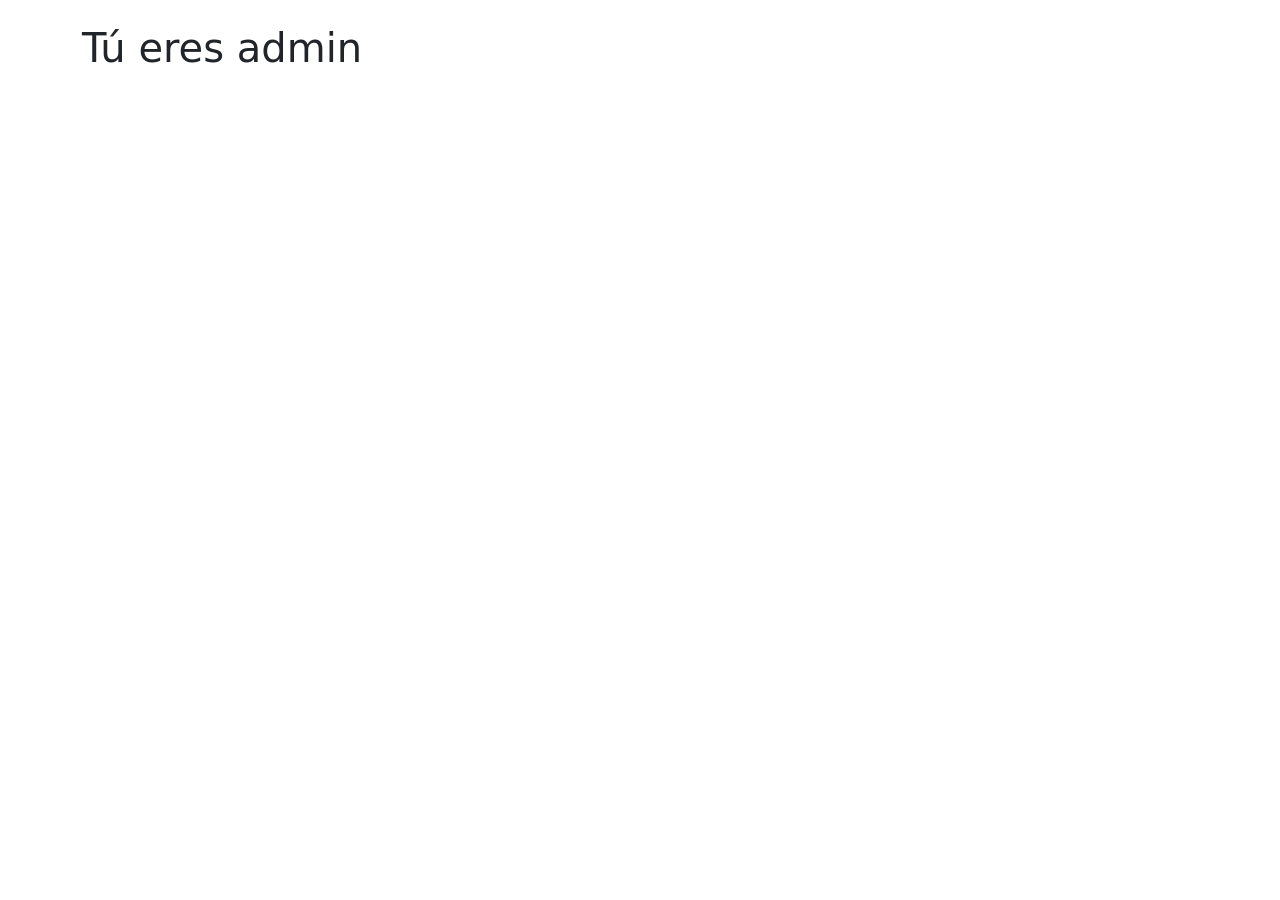
<file: src/main/resources/templates/admin.html>
<!DOCTYPE html>
<html xmlns:th="http://www.thymeleaf.org">
<head>
<meta charset="UTF-8">
<title>Iniciar sesión</title>

<!-- Bootstrap CSS -->
<link href="../static/css/bootstrap.min.css" rel="stylesheet"
	th:href="@{/css/bootstrap.min.css}">
</head>
<body>
	<div class="container">
		<br>
		<div>
			<h1>Tú eres admin</h1>
		</div>
	</div>
</body>
</html>
</file>
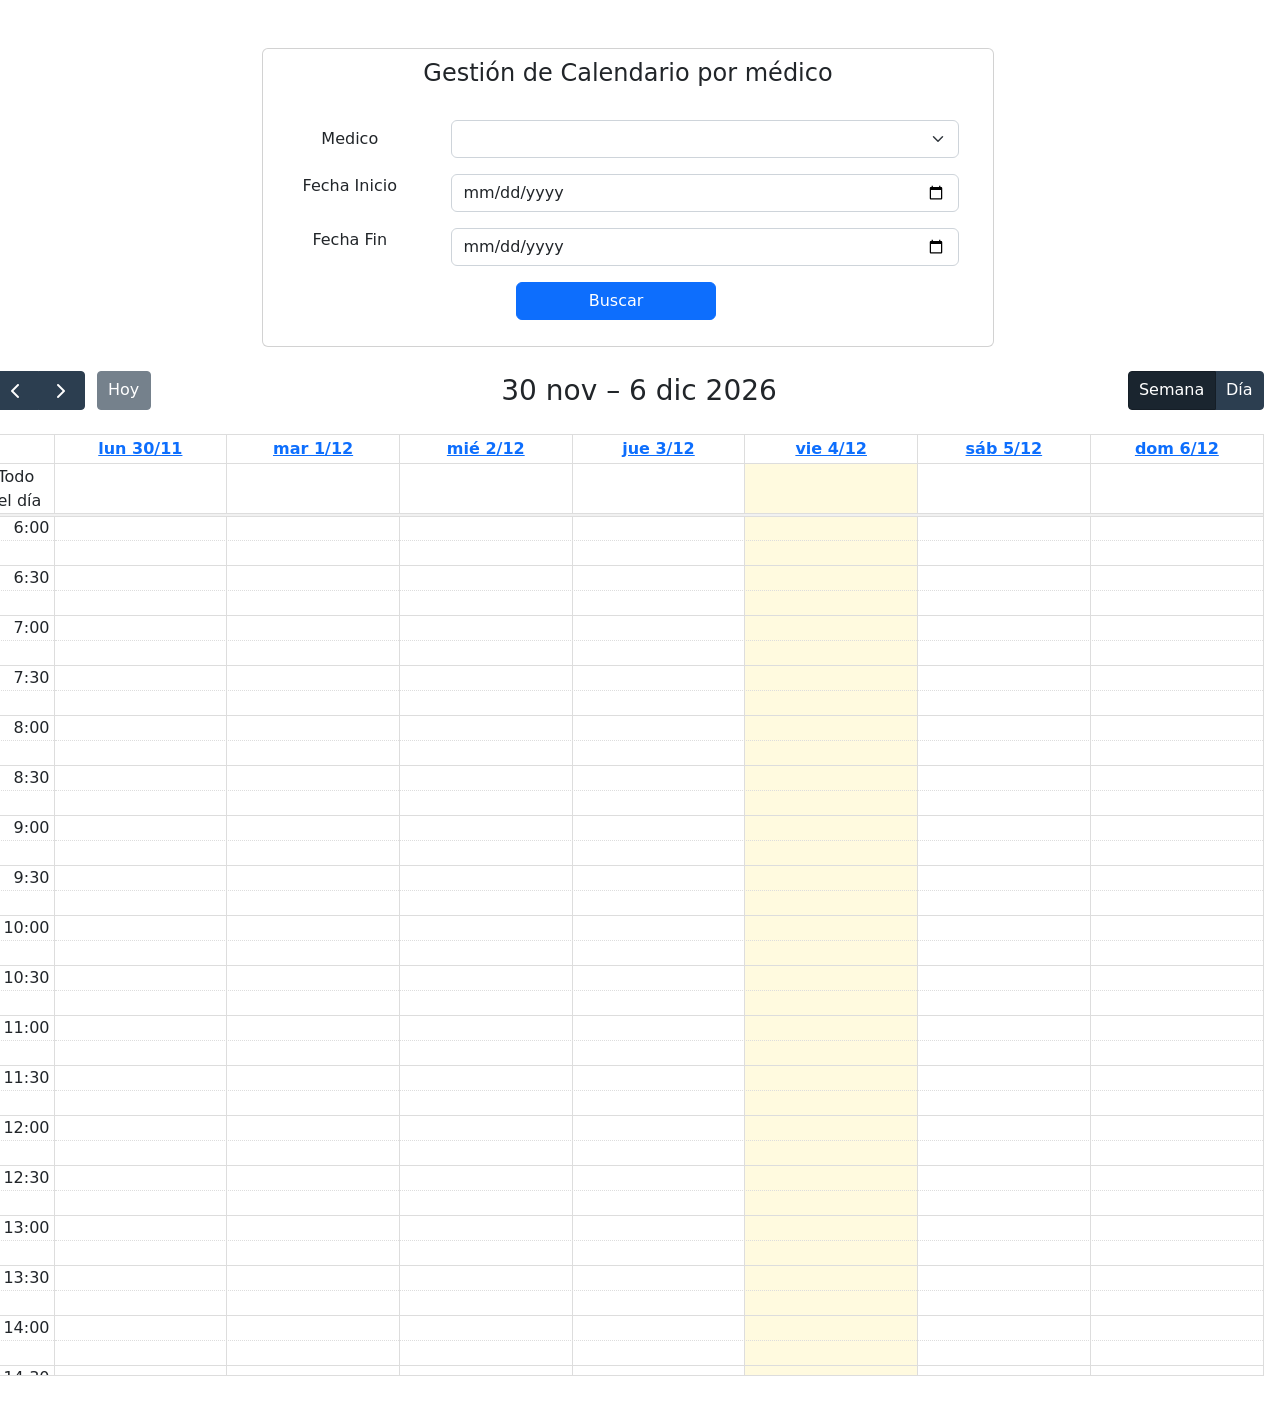
<file: src/main/resources/templates/calendario.html>
<!DOCTYPE html>
<html xmlns:th="http://www.thymeleaf.org">
    <head>
        <meta http-equiv="Content-Type" content="text/html; charset=UTF-8">
        <title>Reserva</title>
        <link href="../static/css/bootstrap.min.css" rel="stylesheet" th:href="@{/css/bootstrap.min.css}">
        <link href="../static/css/fullcalendar/main.min.css" rel="stylesheet" th:href="@{/css/fullcalendar/main.min.css}">
        <link href="../static/css/calendar.css" rel="stylesheet" th:href="@{/css/calendar.css}">

        <script src="../static/js/bootstrap.min.js" crossorigin="anonymous" th:src="@{/js/bootstrap.min.js}"></script>
        <script src="../static/js/bootstrap.bundle.min.js" crossorigin="anonymous" th:src="@{/js/bootstrap.bundle.min.js}"></script>
        <script src="../static/js/jquery.min.js" crossorigin="anonymous" th:src="@{/js/jquery.min.js}"></script>
        <script src="../static/js/fullcalendar/main.min.js" crossorigin="anonymous" th:src="@{/js/fullcalendar/main.min.js}"></script>
        <script src="../static/js/fullcalendar/locales-all.min.js" crossorigin="anonymous" th:src="@{/js/fullcalendar/locales-all.min.js}"></script>
        <script src="../static/js/calendario.js" crossorigin="anonymous" th:src="@{/js/calendario.js}"></script>
    </head>
    <body>
        <section id="main-content">
            <section class="wrapper">
                <div  class="row">
                    <div class="row">
                        <div class="container-fluid px-1 py-5 mx-auto">
                            <div class="row d-flex justify-content-center">
                                <div class="col-xl-7 col-lg-8 col-md-9 col-11 text-center">
                                    <div class="card" style="padding:10px">
                                        <h4>Gestión de Calendario por médico</h4>
                                        <br>
                                        <form name="form_historial" id="form_historial" style="width: 100%;">
                                            <div class="form-group row rowT">
                                                <div class="col-lg-12 row mb-3">
                                                    <label for="cboMedico" class="col-sm-3 col-form-label">Medico</label>
                                                    <div class="col-sm-9">
                                                        <select class="form-select" name="cboMedico" id="cboMedico">
                                                            <option th:each="medico : ${medicos}" th:value="${medico.id}" th:text="${medico.nombres}"></option>
                                                        </select>
                                                    </div>
                                                </div>
                                                <div class="col-lg-12 row mb-3">
                                                    <label class="col-sm-3 control-label">Fecha Inicio</label>
                                                    <div class="col-sm-9">
                                                        <input type="date" min="1920-01-01" max="2050-12-31" class="form-control" name="txtfechaI" id="txtfechaI">
                                                    </div>
                                                </div>
                                                <div class="col-lg-12 row mb-3">
                                                    <label class="col-sm-3 control-label">Fecha Fin</label>
                                                    <div class="col-sm-9">
                                                        <input type="date" min="1920-01-01" max="2050-12-31" class="form-control" name="txtfechaF" id="txtfechaF">
                                                    </div>
                                                </div>
                                                <div class="col-lg-12 row mb-3">
                                                    <div class="col-sm-12">
                                                        <button type="button" class="btn btn-primary" id="btnBuscar" style="width:200px">Buscar</button>
                                                    </div>
                                                </div>
                                            </div>
                                        </form>
                                    </div>
                                </div>
                                <div>&nbsp;</div>
                                <div id='calendar'></div>
                            </div>
                        </div>
                    </div>
                </div>
            </section>
        </section>
        <div class="modal" tabindex="-1" role="dialog" id="modalInfoHorario" aria-hidden="false" data-backdrop="static" data-keyboard="false">
            <div class="modal-dialog" role="document">
                <div class="modal-content">
                    <div class="modal-header">
                        <h5 class="modal-title">Cambio de estado</h5>
                        <button type="button" class="btn-close" data-bs-dismiss="modal" aria-label="Close"></button>
                    </div>
                    <div class="modal-body">
                        <form id="form_calendario">
                            <div class="form-group row rowT">
                                <div class="col-lg-12 row mb-3">
                                    <label class="col-sm-3 control-label">Estado actual</label>
                                    <div class="col-sm-9">
                                        <input type="text" class="form-control" name="txtestado" id="txtestado" placeholder="Estado actual" maxlength="45" disabled>
                                    </div>
                                </div>
                            </div>
                            <div class="form-group row rowT">
                                <div class="col-lg-12 row mb-3">
                                    <label class="col-sm-3 control-label">Fecha</label>
                                    <div class="col-sm-9">
                                        <input type="text" class="form-control" name="txtfecha" id="txtfecha" placeholder="Fecha" disabled>
                                    </div>
                                </div>
                            </div>
                            <div class="form-group row rowT">
                                <div class="col-lg-12 row mb-3">
                                    <label class="col-sm-3 control-label">Hora inicio</label>
                                    <div class="col-sm-9">
                                        <input type="text" class="form-control" name="txthorainicio" id="txthorainicio" placeholder="Hora inicio" disabled>
                                    </div>
                                </div>
                            </div>
                            <div class="form-group row rowT">
                                <div class="col-lg-12 row mb-3">
                                    <label class="col-sm-3 control-label">Hora fin</label>
                                    <div class="col-sm-9">
                                        <input type="text" class="form-control" name="txthorafin" id="txthorafin" placeholder="Hora fin" disabled>
                                    </div>
                                </div>
                            </div>
                            <div class="form-group row rowT">
                                <div class="col-lg-12 row mb-3">
                                    <label class="col-sm-3 control-label">Estados</label>
                                    <div class="col-sm-9">
                                        <div class="form-check form-check-inline">
                                            <label class="form-check-label">
                                                <input class="form-check-input" type="radio" name="restado" id="restadol" value="LIBERADO">
                                                LIBERADO
                                            </label>
                                        </div>
                                        <div class="form-check form-check-inline">
                                            <label class="form-check-label">
                                                <input class="form-check-input" type="radio" name="restado" id="restadoa" value="ATENDIDO">
                                                ATENDIDO
                                            </label>
                                        </div>
                                        <div class="form-check form-check-inline">
                                            <label class="form-check-label">
                                                <input class="form-check-input" type="radio" name="restado" id="restadoi" value="INASISTENCIA">
                                                INASISTENCIA
                                            </label>
                                        </div>
                                    </div>
                                </div>
                            </div>
                            <input type="hidden" id="idCita" name="idCita">
                            <input type="hidden" id="idHorario" name="idHorario">
                        </form>
                    </div>
                    <div class="modal-footer">
                        <button type="button" class="btn btn-primary" id="btnActualizar">Actualizar</button>
                        <button type="button" class="btn btn-secondary" data-bs-dismiss="modal">Cerrar</button>
                    </div>
                </div>
            </div>
        </div>
    </body>
</html>
</file>
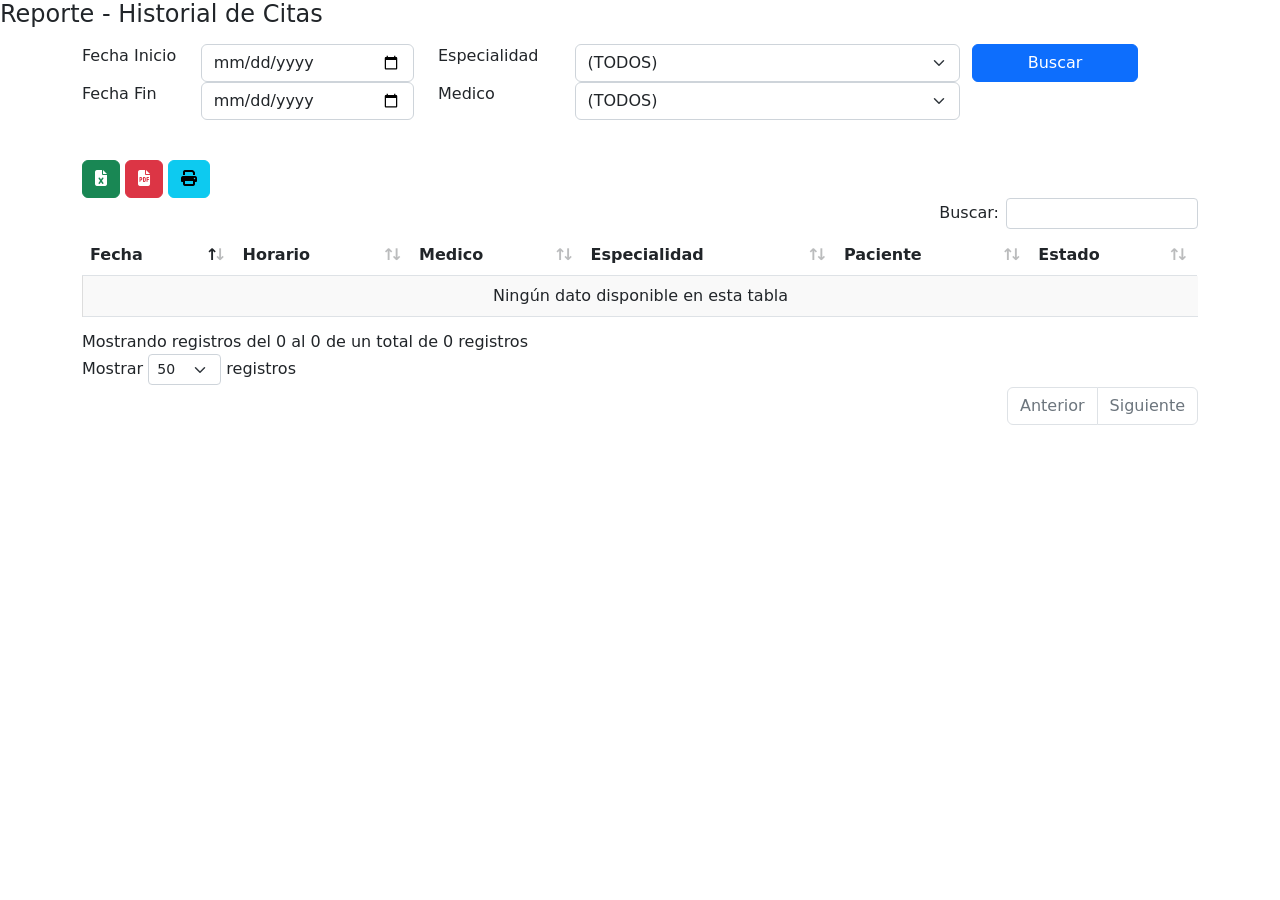
<file: src/main/resources/templates/historial.html>
<!DOCTYPE html>
<html xmlns:th="http://www.thymeleaf.org">
  <head>
	<meta http-equiv="Content-Type" content="text/html; charset=UTF-8">
	<title>Historial</title>
	<link href="../static/css/all.min.css" rel="stylesheet" th:href="@{/css/all.min.css}">
	<link href="../static/css/bootstrap.min.css" rel="stylesheet" th:href="@{/css/bootstrap.min.css}">
	<link href="../static/css/datatable/dataTables.bootstrap5.min.css" rel="stylesheet" th:href="@{/css/datatable/dataTables.bootstrap5.min.css}">
	<link href="../static/css/datatable/fixedColumns.bootstrap5.min.css" rel="stylesheet" th:href="@{/css/datatable/fixedColumns.bootstrap5.min.css}">

	<script src="../static/js/jquery.min.js" crossorigin="anonymous" th:src="@{/js/jquery.min.js}"></script>
	<script src="../static/js/bootstrap.min.js" crossorigin="anonymous" th:src="@{/js/bootstrap.min.js}"></script>
	<script src="../static/js/bootstrap.bundle.min.js" crossorigin="anonymous" th:src="@{/js/bootstrap.bundle.min.js}"></script>
	<script src="../static/js/datatable/datatables.min.js" crossorigin="anonymous" th:src="@{/js/datatable/datatables.min.js}"></script>
	<script src="../static/js/datatable/jquery.dataTables.min.js" crossorigin="anonymous" th:src="@{/js/datatable/jquery.dataTables.min.js}"></script>
	<script src="../static/js/datatable/dataTables.bootstrap5.min.js" crossorigin="anonymous" th:src="@{/js/datatable/dataTables.bootstrap5.min.js}"></script>
	<script src="../static/js/datatable/dataTables.responsive.min.js" crossorigin="anonymous" th:src="@{/js/datatable/dataTables.responsive.min.js}"></script>

	<script src="../static/js/datatable/dataTables.buttons.min.js" crossorigin="anonymous" th:src="@{/js/datatable/dataTables.buttons.min.js}"></script>
	<script src="../static/js/datatable/jszip.min.js" crossorigin="anonymous" th:src="@{/js/datatable/jszip.min.js}"></script>
	<script src="../static/js/datatable/pdfmake.min.js" crossorigin="anonymous" th:src="@{/js/datatable/pdfmake.min.js}"></script>
	<script src="../static/js/datatable/vfs_fonts.js" crossorigin="anonymous" th:src="@{/js/datatable/vfs_fonts.js}"></script>
	<script src="../static/js/datatable/buttons.html5.min.js" crossorigin="anonymous" th:src="@{/js/datatable/buttons.html5.min.js}"></script>
	<script src="../static/js/datatable/buttons.print.min.js" crossorigin="anonymous" th:src="@{/js/datatable/buttons.print.min.js}"></script>
	<script src="../static/js/historial.js" crossorigin="anonymous" th:src="@{/js/historial.js}"></script>
  </head>
  <body>
	<h4>Reporte - Historial de Citas</h4>
	<section id="main-content">
	  <div  class="container" style="margin-top: 15px;">
		<div class="row">
		  <div class="col-lg-12">
		  </div>
		</div>
		<div class="row">
		  <form class="form-group" name="form_historial" id="form_historial" style="width: 100%;">
			<div class="form-group row rowT">
			  <div class="col-lg-4 row">
				<label class="col-sm-4 control-label">Fecha Inicio</label>
				<div class="col-sm-8">
				  <input type="date" min="1920-01-01" max="2050-12-31" class="form-control" name="txtfechaI" id="txtfechaI">
				</div>
			  </div>
			  <div class="col-lg-6 row">
				<label class="col-sm-3 control-label">Especialidad</label>
				<div class="col-sm-9">
				  <select class="form-control form-select" name="cboEspecial" id="cboEspecial">
					<option value="0">(TODOS)</option>
					<option th:each="especialidad : ${especialidades}" th:value="${especialidad.id}" th:text="${especialidad.descripcion}"></option>
				  </select>
				</div>
			  </div>
			  <div class="col-lg-2 row">
				<button type="button" class="btn btn-primary" id="btnBuscar">Buscar</button>
				<input type="hidden" name="opc", id="opc" value="2" >
			  </div>
			</div>
			<div class="form-group row rowT">
			  <div class="col-lg-4 row">
				<label class="col-sm-4 control-label">Fecha Fin</label>
				<div class="col-sm-8">
				  <input type="date" min="1920-01-01" max="2050-12-31" class="form-control" data-live-search="true" name="txtfechaF" id="txtfechaF">
				</div>
			  </div>
			  <div class="col-lg-6 row">
				<label class="col-sm-3 control-label">Medico</label>
				<div class="col-sm-9">
				  <select class="form-control form-select" name="cboMedico" id="cboMedico">
					<option value="0" selected="">(TODOS)</option>
				  </select>
				</div>
			  </div>
			</div>
		  </form>
		</div>
		<div class="col-sm-12" style="margin-top: 40px;">
		  <section class="panel">
			<table id="tablaMaestra" class="table table-condensed dataTable">
			  <thead>
			  <tr>
				<th>Fecha</th>
				<th>Horario</th>
				<th>Medico</th>
				<th>Especialidad</th>
				<th>Paciente</th>
				<th>Estado</th>
			  </tr>
			  </thead>
			  <tbody id="tblMaestraBody">
			  </tbody>
			</table>
		  </section>
		</div>
	  </div>
	</section>
  </body>
</html>
</file>
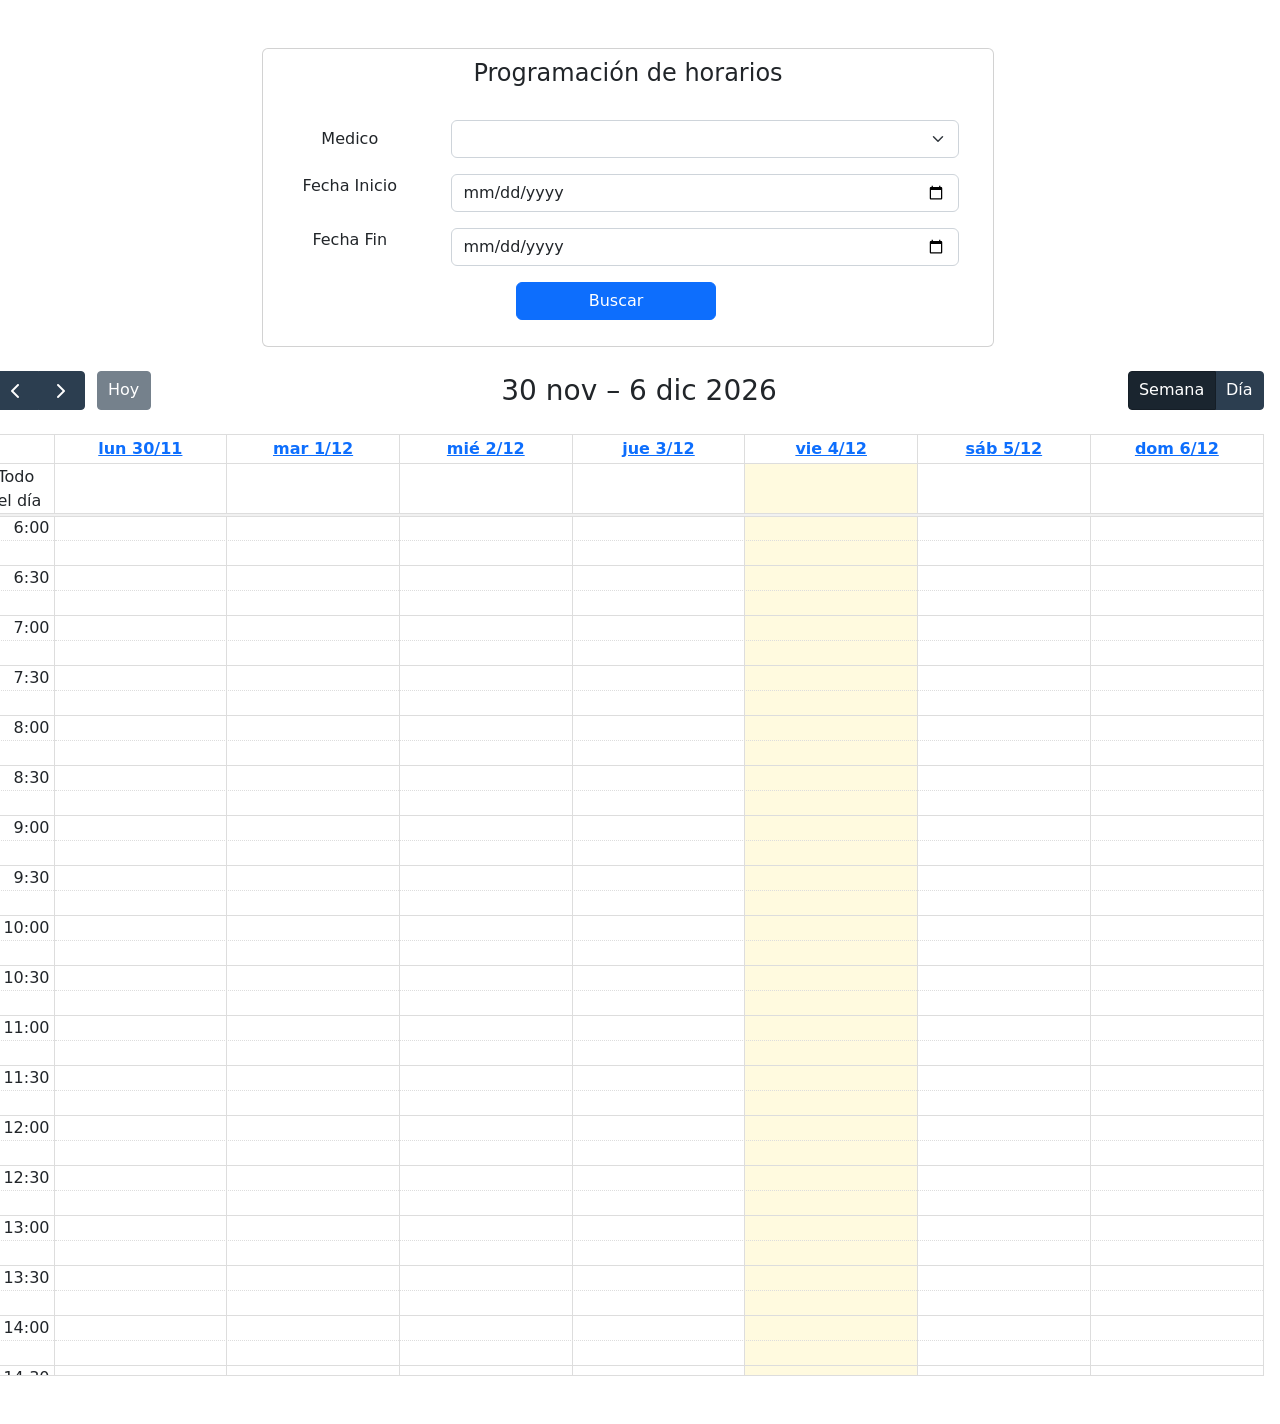
<file: src/main/resources/templates/horarios.html>
<!DOCTYPE html>
<html xmlns:th="http://www.thymeleaf.org">
    <head>
        <meta http-equiv="Content-Type" content="text/html; charset=UTF-8">
        <title>Reserva</title>
        <link href="../static/css/bootstrap.min.css" rel="stylesheet" th:href="@{/css/bootstrap.min.css}">
        <link href="../static/css/fullcalendar/main.min.css" rel="stylesheet" th:href="@{/css/fullcalendar/main.min.css}">
        <link href="../static/css/calendar.css" rel="stylesheet" th:href="@{/css/calendar.css}">
        <script src="../static/js/bootstrap.bundle.min.js" crossorigin="anonymous" th:src="@{/js/bootstrap.bundle.min.js}"></script>
        <script src="../static/js/jquery.min.js" crossorigin="anonymous" th:src="@{/js/jquery.min.js}"></script>
        <script src="../static/js/fullcalendar/main.min.js" crossorigin="anonymous" th:src="@{/js/fullcalendar/main.min.js}"></script>
        <script src="../static/js/fullcalendar/locales-all.min.js" crossorigin="anonymous" th:src="@{/js/fullcalendar/locales-all.min.js}"></script>
        <script src="../static/js/horarios.js" crossorigin="anonymous" th:src="@{/js/horarios.js}"></script>
    </head>
    <body>
        <section id="main-content">
            <section class="wrapper">
                <div  class="row">
                    <div class="row">
                        <div class="container-fluid px-1 py-5 mx-auto">
                            <div class="row d-flex justify-content-center">
                                <div class="col-xl-7 col-lg-8 col-md-9 col-11 text-center">
                                    <div class="card" style="padding:10px">
                                        <h4>Programación de horarios</h4>
                                        <br>
                                        <form name="form_historial" id="form_historial" style="width: 100%;">
                                            <div class="form-group row rowT">
                                                <div class="col-lg-12 row mb-3">
                                                    <label for="cboMedico" class="col-sm-3 col-form-label">Medico</label>
                                                    <div class="col-sm-9">
                                                        <select class="form-select" name="cboMedico" id="cboMedico">
                                                            <option th:each="medico : ${medicos}" th:value="${medico.id}" th:text="${medico.nombres}"></option>
                                                        </select>
                                                    </div>
                                                </div>
                                                <div class="col-lg-12 row mb-3">
                                                    <label class="col-sm-3 control-label">Fecha Inicio</label>
                                                    <div class="col-sm-9">
                                                        <input type="date" min="1920-01-01" max="2050-12-31" class="form-control" name="txtfechaI" id="txtfechaI">
                                                    </div>
                                                </div>
                                                <div class="col-lg-12 row mb-3">
                                                    <label class="col-sm-3 control-label">Fecha Fin</label>
                                                    <div class="col-sm-9">
                                                        <input type="date" min="1920-01-01" max="2050-12-31" class="form-control" name="txtfechaF" id="txtfechaF">
                                                    </div>
                                                </div>
                                                <div class="col-lg-12 row mb-3">
                                                    <div class="col-sm-12">
                                                        <button type="button" class="btn btn-primary" id="btnBuscar" style="width:200px">Buscar</button>
                                                    </div>
                                                </div>
                                            </div>
                                        </form>
                                    </div>
                                </div>
                                <div>&nbsp;</div>
                                <div id='calendar'></div>
                            </div>
                        </div>
                    </div>
                </div>
            </section>
        </section>
    </body>
</html>
</file>
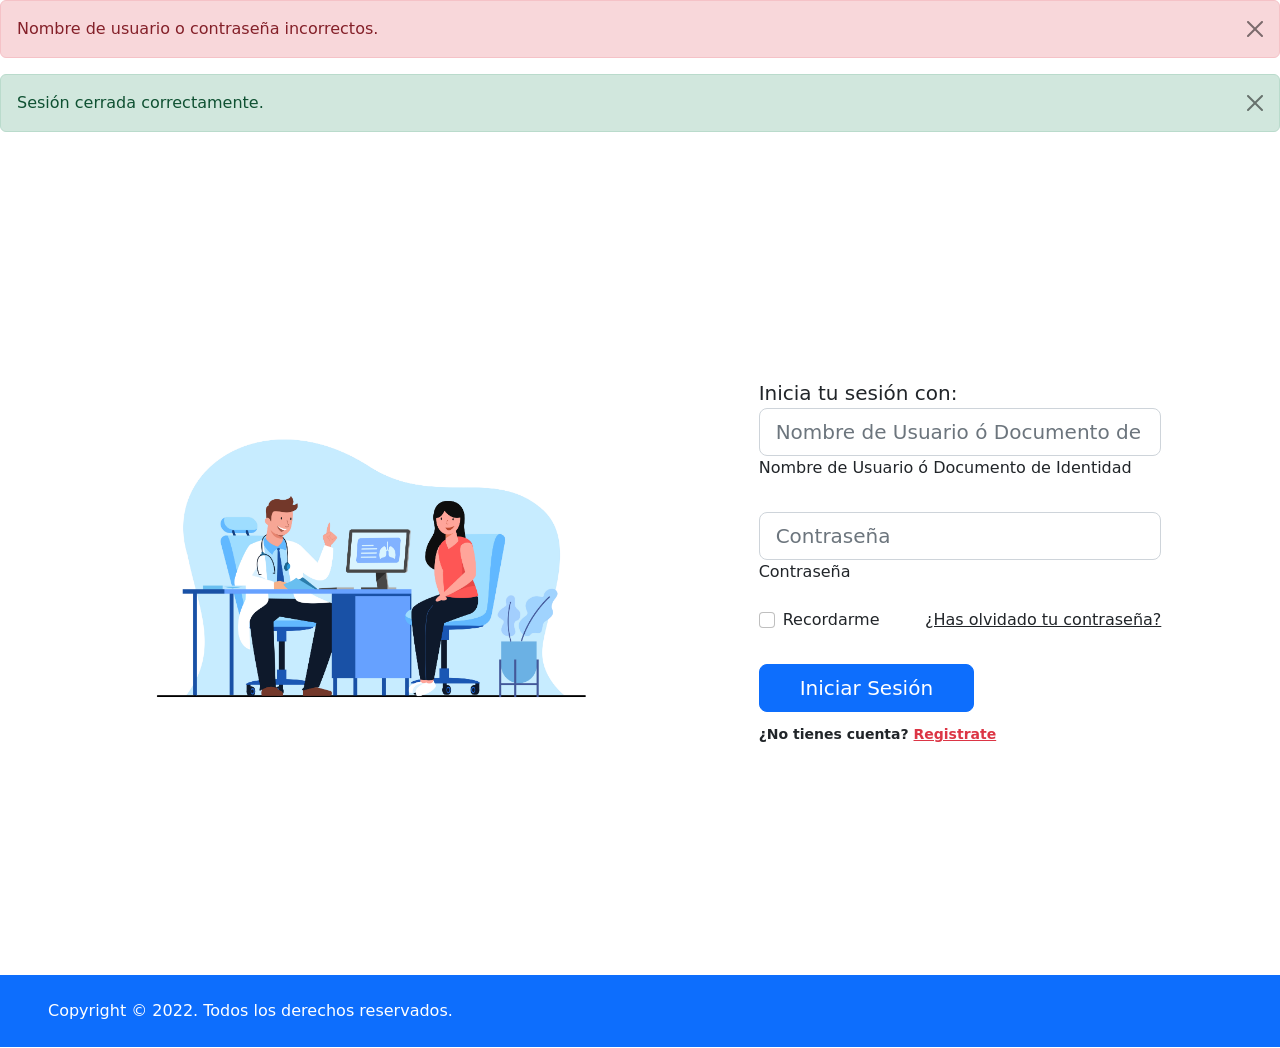
<file: src/main/resources/templates/login.html>
<!DOCTYPE html>
<html xmlns:th="http://www.thymeleaf.org">
<head>
	<meta charset="UTF-8">
	<title>Iniciar sesión</title>
	<link href="../static/css/bootstrap.min.css" rel="stylesheet" th:href="@{/css/bootstrap.min.css}">
	<link href="../static/css/login.css" rel="stylesheet" th:href="@{/css/login.css}">
	<script src="../static/js/bootstrap.min.js" crossorigin="anonymous" th:src="@{/js/bootstrap.min.js}"></script>
	<script src="../static/js/bootstrap.bundle.min.js" crossorigin="anonymous" th:src="@{/js/bootstrap.bundle.min.js}"></script>
</head>
<body>
	<div class="alert alert-danger alert-dismissible fade show" th:if="${param.error}">
		Nombre de usuario o contraseña incorrectos.
		<button type="button" class="btn-close" data-bs-dismiss="alert" aria-label="Close"></button>
	</div>
	<div class="alert alert-success alert-dismissible fade show" th:if="${param.logout}">
		Sesión cerrada correctamente.
		<button type="button" class="btn-close" data-bs-dismiss="alert" aria-label="Close"></button>
	</div>

	<section class="vh-100">
		<div class="container-fluid h-custom">
			<div class="row d-flex justify-content-center align-items-center h-100">
				<div class="col-md-9 col-lg-6 col-xl-5">
					<img src="../static/images/login.jpg" th:src="@{/images/login.jpg}"
						 class="img-fluid" alt="Sample image">
				</div>
				<div class="col-md-8 col-lg-6 col-xl-4 offset-xl-1">
					<form th:action="@{/login}" method="post">
						<div class="d-flex flex-row align-items-center justify-content-center justify-content-lg-start">
							<p class="lead fw-normal mb-0 me-3">Inicia tu sesión con:</p>
						</div>

						<!-- Usuario input -->
						<div class="form-outline mb-4">
							<input type="text" id="frmLoginUsuario" class="form-control form-control-lg" placeholder="Nombre de Usuario ó Documento de Identidad" name="username"/>
							<label class="form-label" for="frmLoginUsuario">Nombre de Usuario ó Documento de Identidad</label>
						</div>

						<!-- Password input -->
						<div class="form-outline mb-3">
							<input type="password" id="frmLoginPassword" class="form-control form-control-lg" placeholder="Contraseña" name="password"/>
							<label class="form-label" for="frmLoginPassword">Contraseña</label>
						</div>

						<div class="d-flex justify-content-between align-items-center">
							<!-- Checkbox -->
							<div class="form-check mb-0">
								<input class="form-check-input me-2" type="checkbox" value="" id="form2Example3" />
								<label class="form-check-label" for="form2Example3">
									Recordarme
								</label>
							</div>
							<a href="#!" class="text-body">¿Has olvidado tu contraseña?</a>
						</div>

						<div class="text-center text-lg-start mt-4 pt-2">
							<button type="submit" class="btn btn-primary btn-lg" style="padding-left: 2.5rem; padding-right: 2.5rem;">Iniciar Sesión</button>
							<p class="small fw-bold mt-2 pt-1 mb-0">¿No tienes cuenta? <a th:href="@{/registro}" class="link-danger">Registrate</a></p>
						</div>

					</form>
				</div>
			</div>
		</div>
		<div class="d-flex flex-column flex-md-row text-center text-md-start justify-content-between py-4 px-4 px-xl-5 bg-primary">
			<!-- Copyright -->
			<div class="text-white mb-3 mb-md-0">
				Copyright © 2022. Todos los derechos reservados.
			</div>
			<!-- Copyright -->
		</div>
	</section>
</body>
</html>
</file>
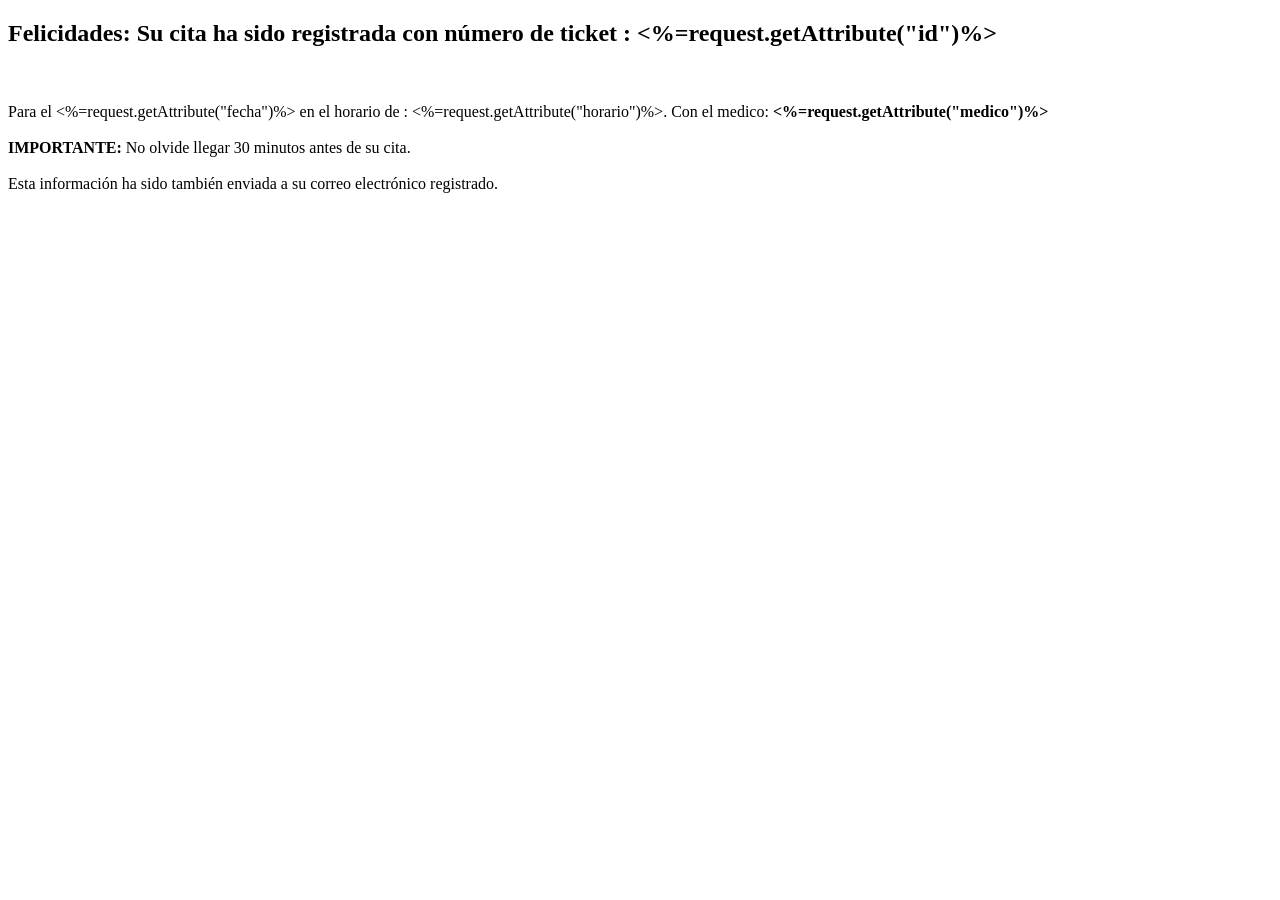
<file: src/main/resources/templates/reservado.html>
<!DOCTYPE html>
<html xmlns:th="http://www.thymeleaf.org">
    <head>
        <meta http-equiv="Content-Type" content="text/html; charset=UTF-8">
        <title>Cita registrada</title>
    </head>
    <body>
        <h2><b>Felicidades</b>: Su cita ha sido registrada con número de ticket : <b><%=request.getAttribute("id")%></b></h2>
        <br>
        <br>
        <div>Para el <%=request.getAttribute("fecha")%> en el horario de : <%=request.getAttribute("horario")%>.
            Con el medico: <b><%=request.getAttribute("medico")%></b>
            <br><br>
            <b>IMPORTANTE: </b>No olvide llegar 30 minutos antes de su cita.
            <br><br>
            Esta informaci&oacute;n ha sido tambi&eacute;n enviada a su correo electrónico registrado.
        </div>
    </body>
</html>
</file>
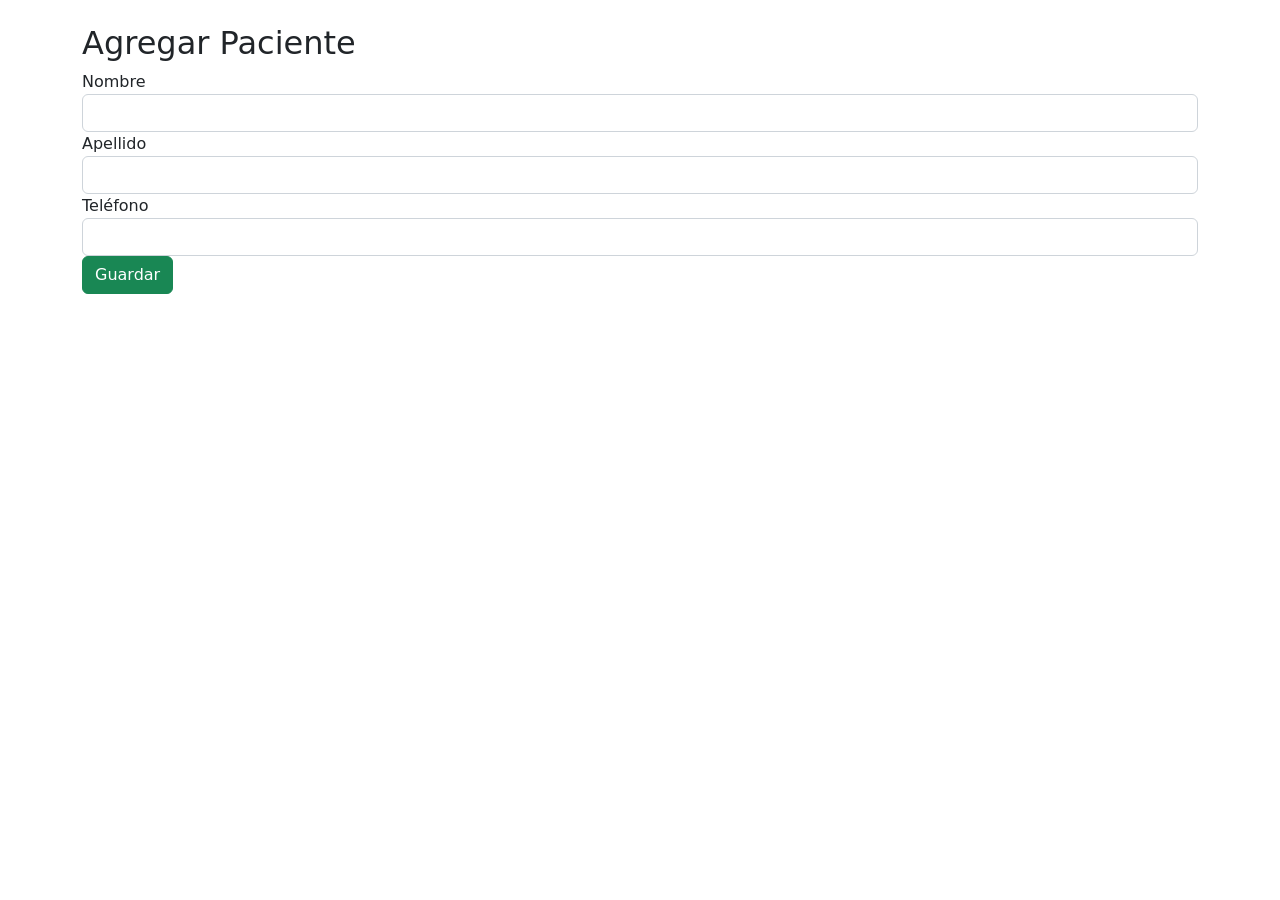
<file: src/main/resources/templates/save.html>
<!DOCTYPE html>
<html xmlns:th="http://www.thymeleaf.org">
<head>
<meta charset="UTF-8">
<title>Pacientes</title>

<!-- Bootstrap CSS -->
<link href="../static/css/bootstrap.min.css" rel="stylesheet"
	th:href="@{/css/bootstrap.min.css}">
</head>
<body>
	<div class="container">
		<br>
		<h2>Agregar Paciente</h2>
		<form action="#" th:action="@{/home/save}" th:object="${persona}"
			method="post">
			<div class="form-group">
				<label for="nombre">Nombre</label> <input type="text"
					class="form-control" id="nombre" th:field="*{nombre}" name="nombre">
			</div>
			<input type="hidden" th:field="*{id}" name="id" id="id">
			<div class="form-group">
				<label for="nombre">Apellido</label> <input type="text"
					class="form-control" id="apellido" th:field="*{apellido}"
					name="apellido">
			</div>

			<div class="form-group">
				<label for="nombre">Teléfono</label> <input type="text"
					class="form-control" id="telefono" th:field="*{telefono}"
					name="telefono">
			</div>
			<button type="submit" class="btn btn-success">Guardar</button>
		</form>
	</div>
</body>
</html>
</file>
